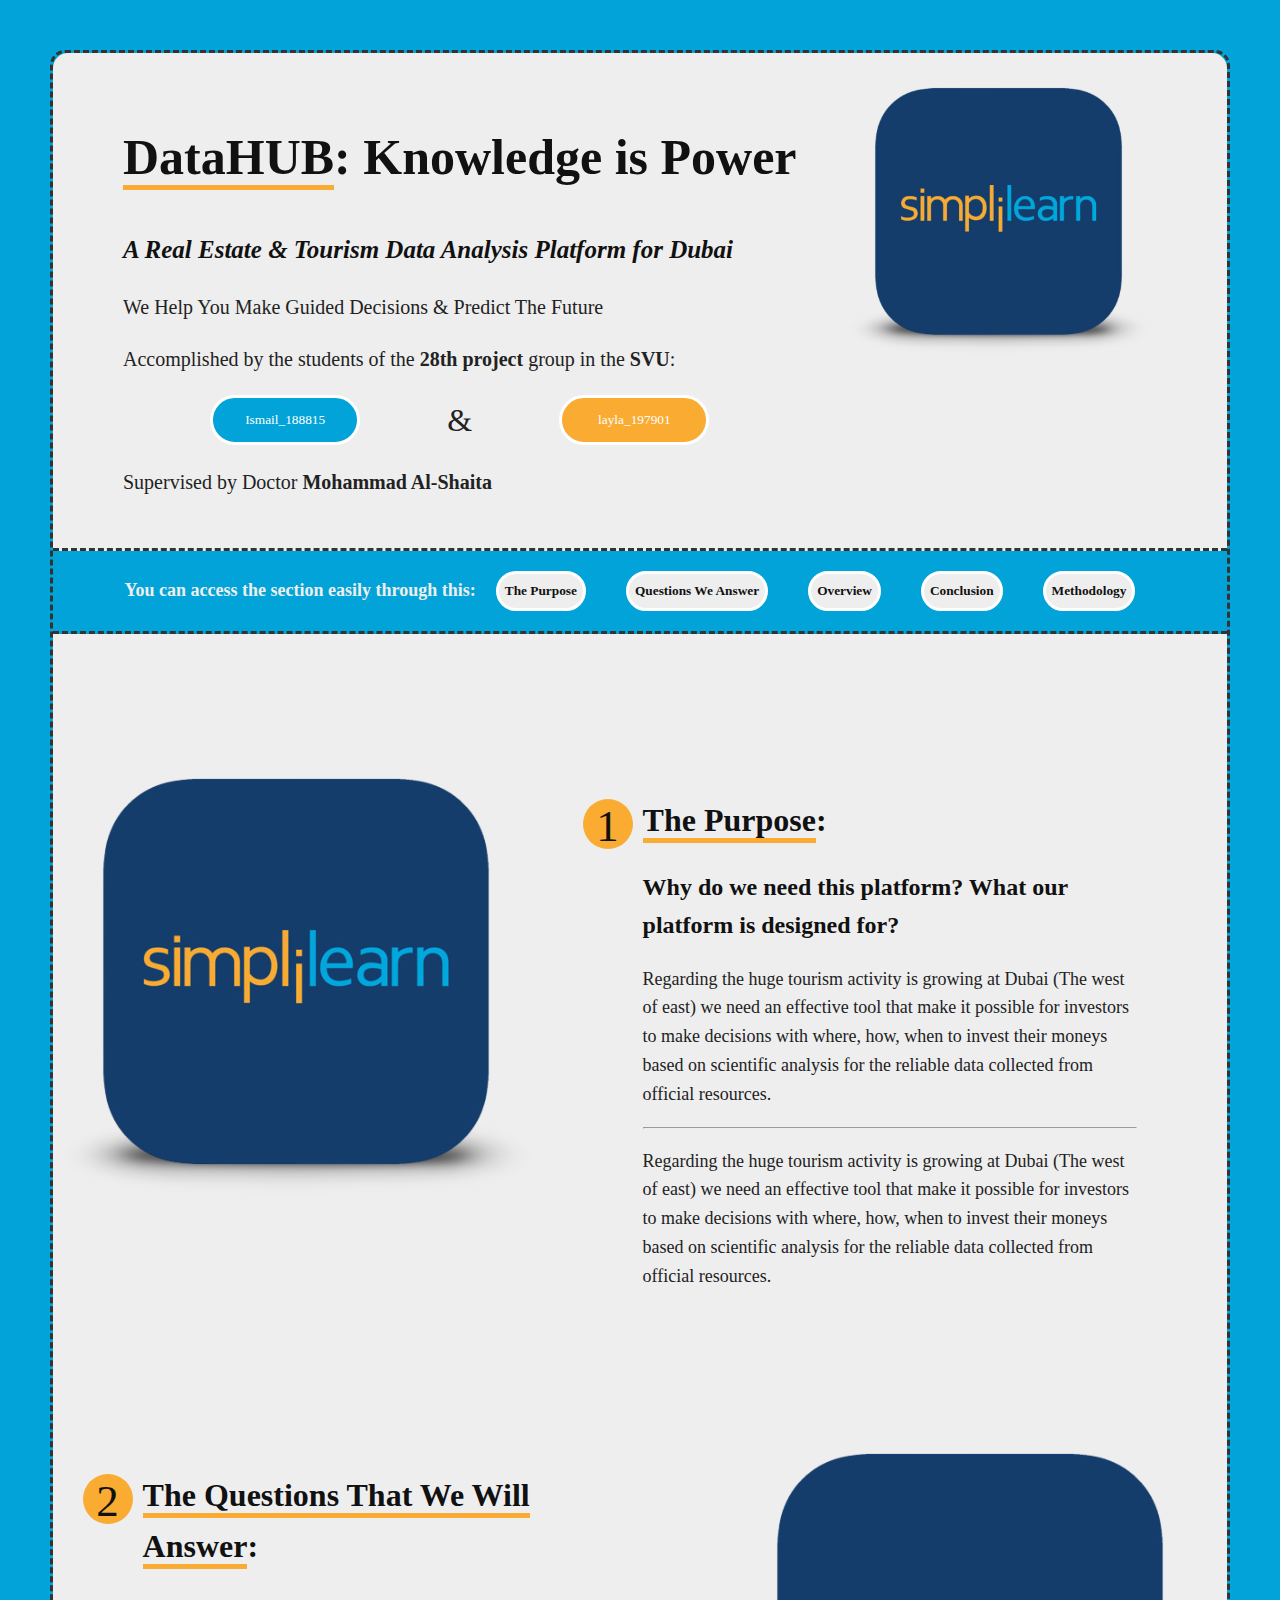
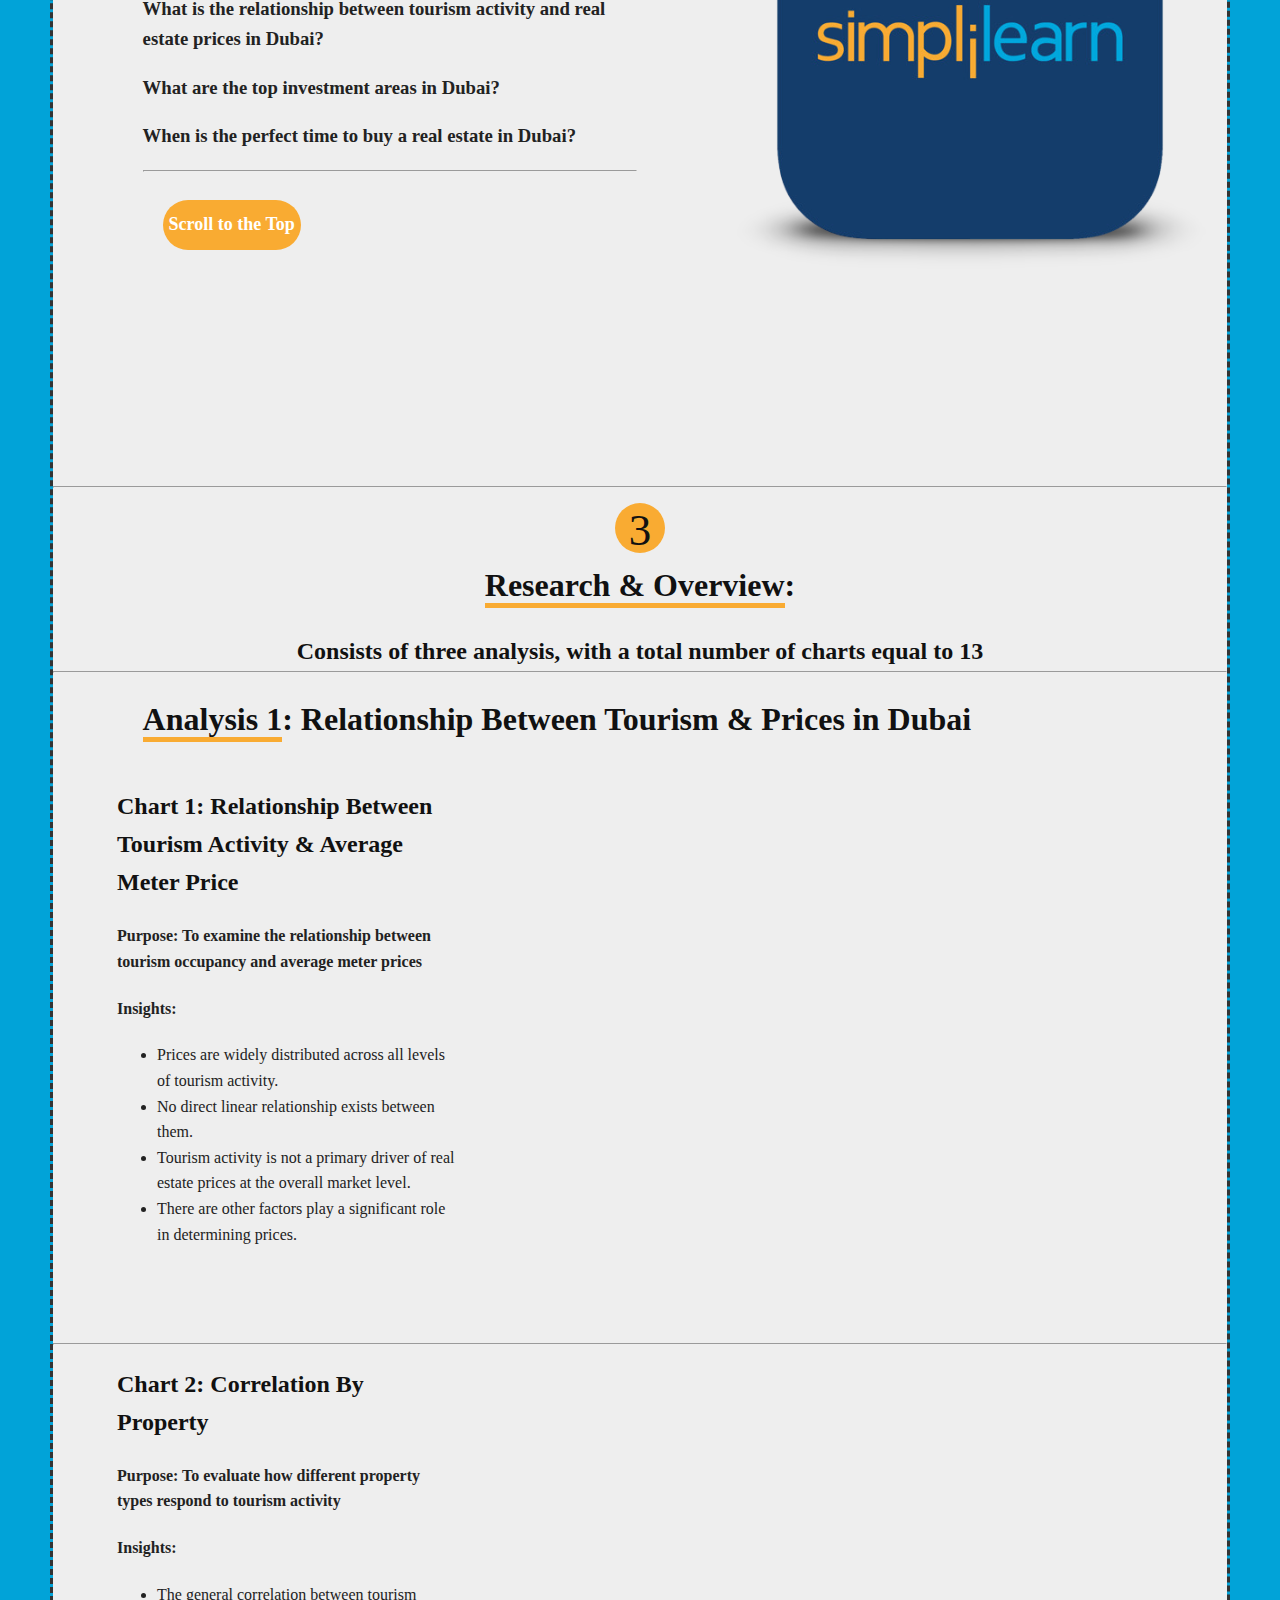
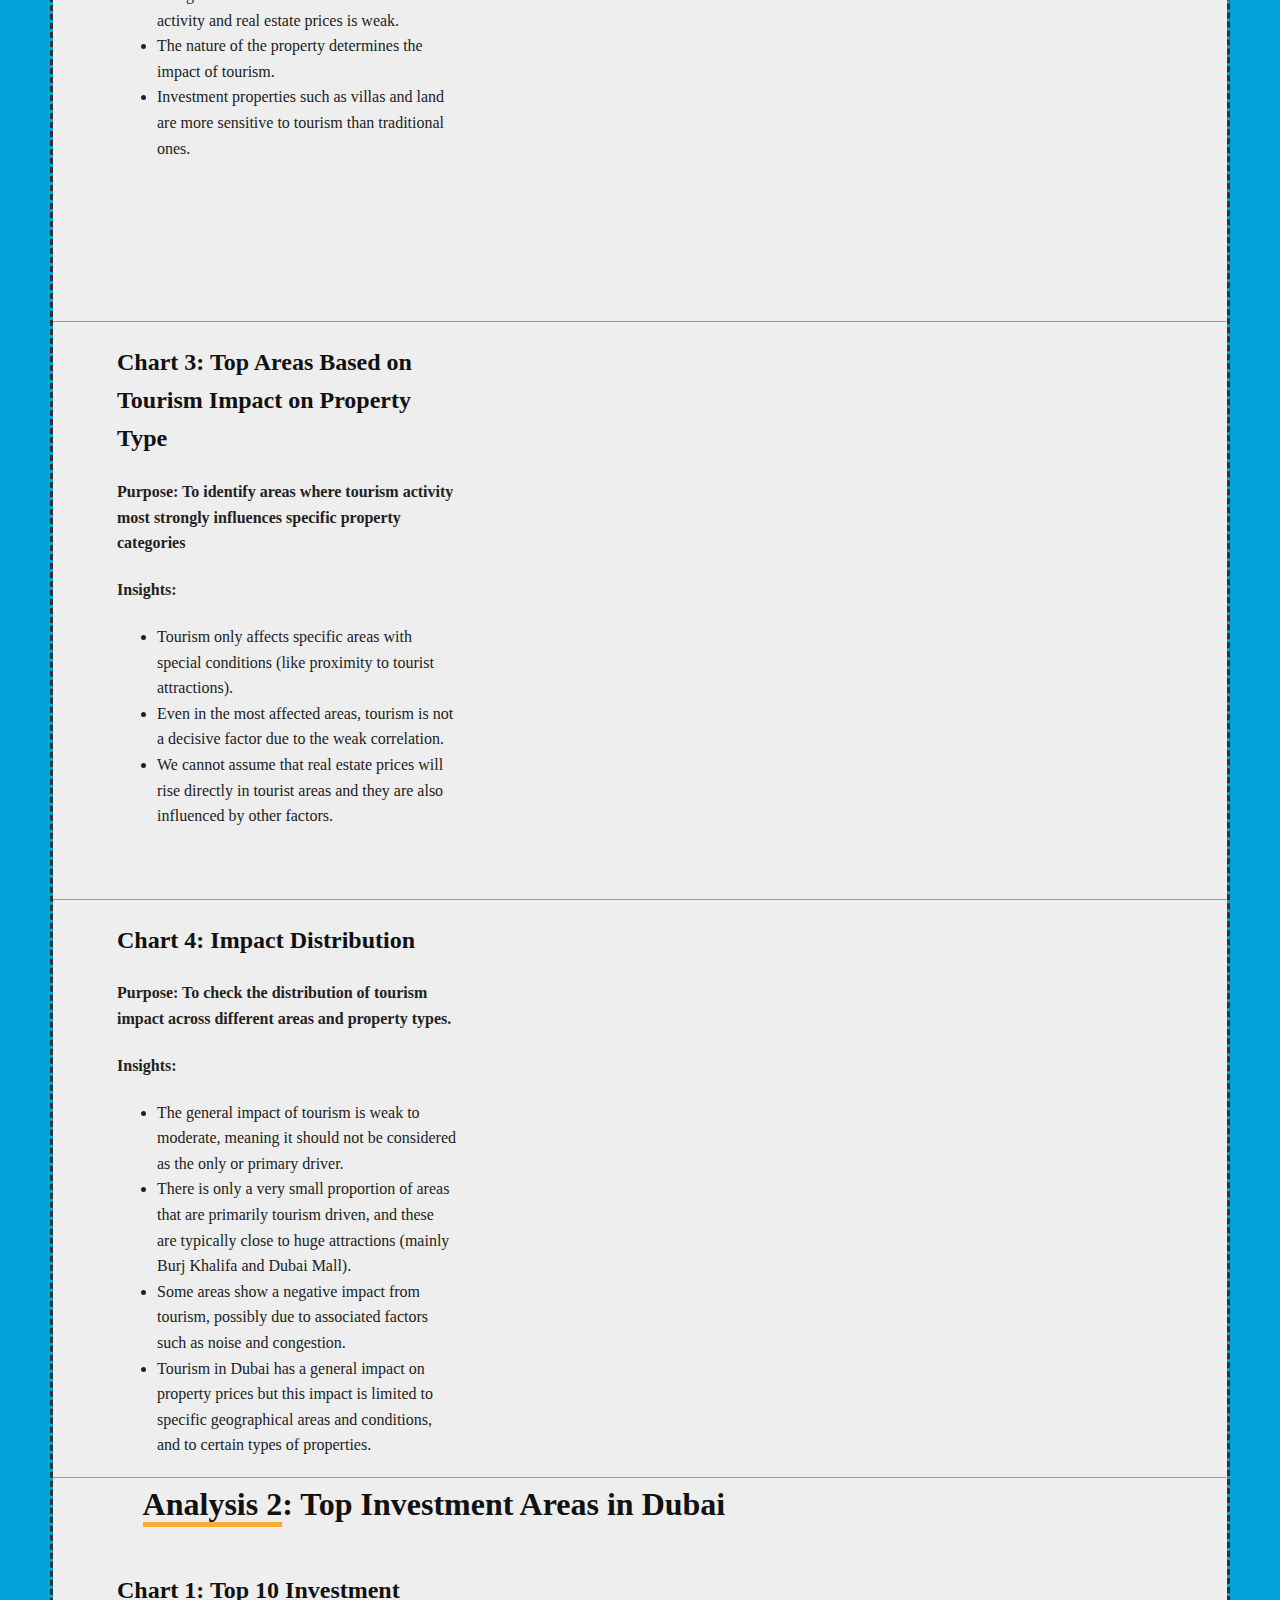
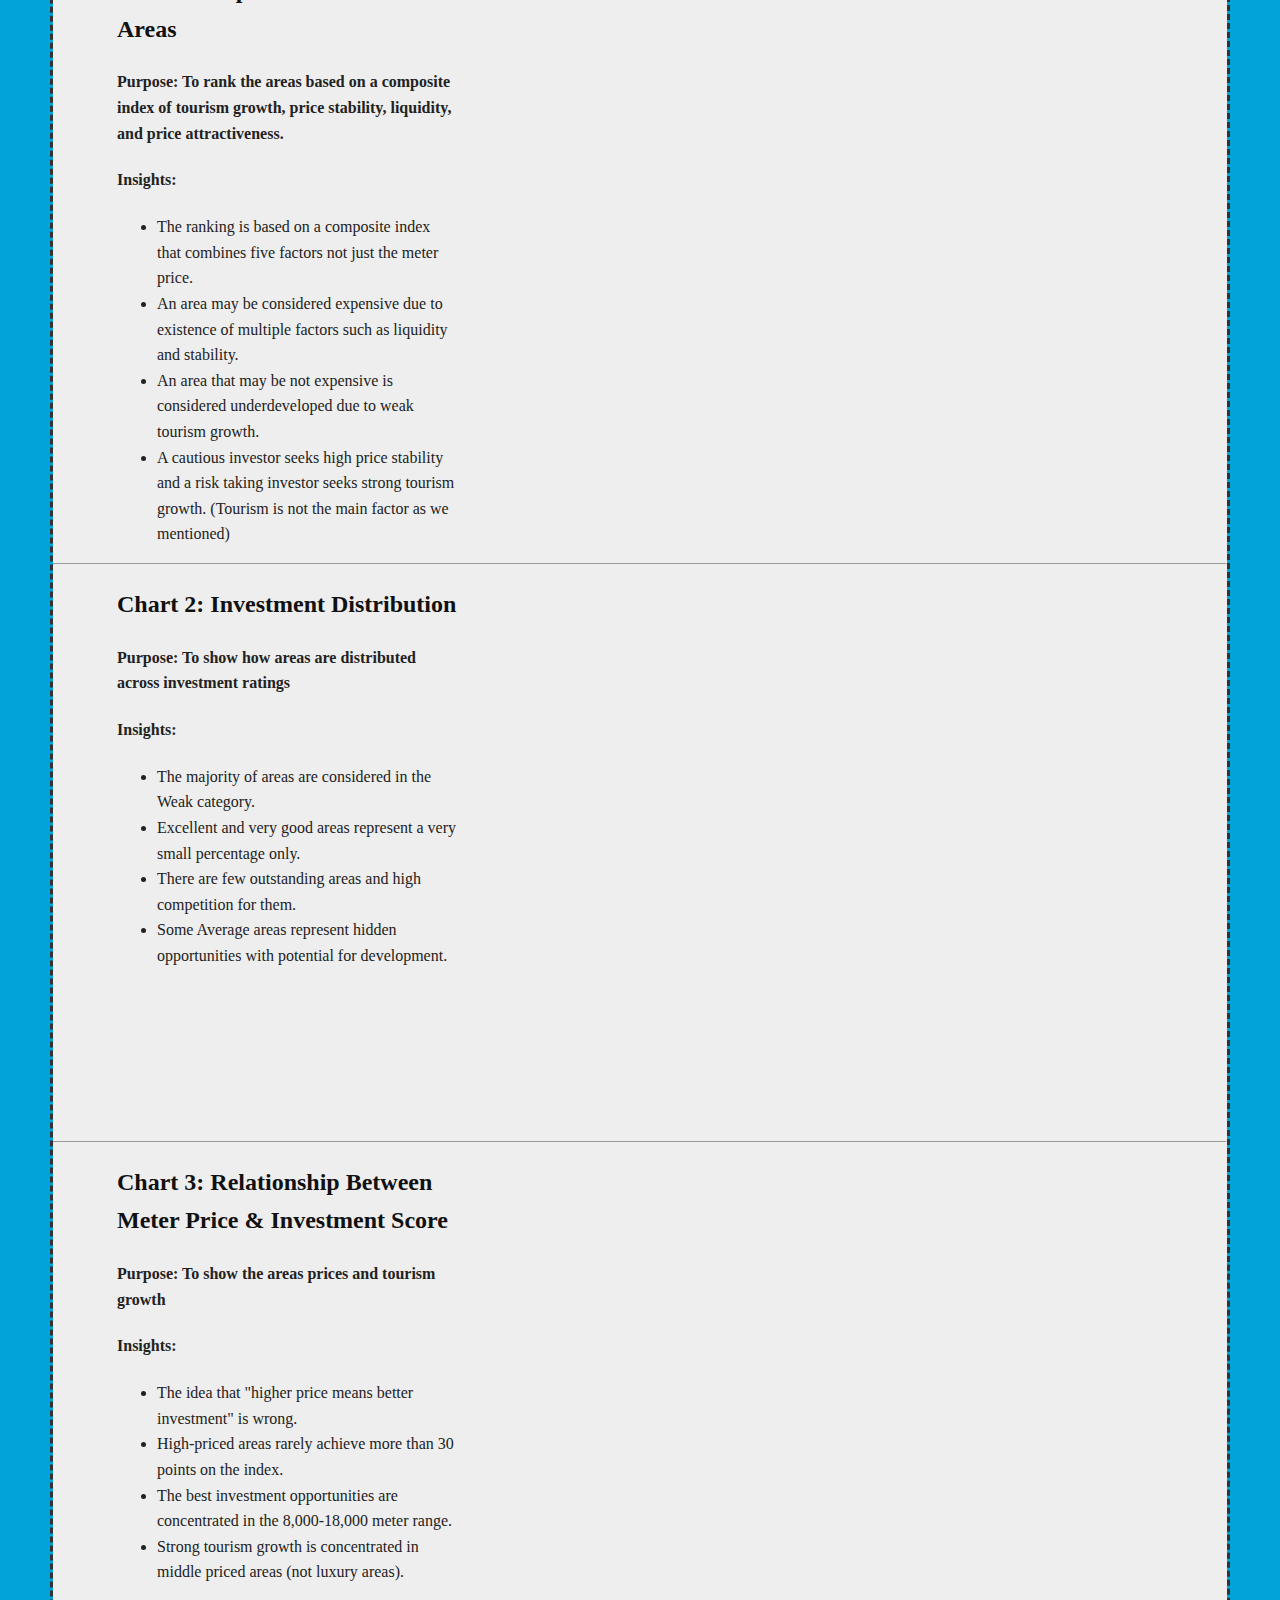
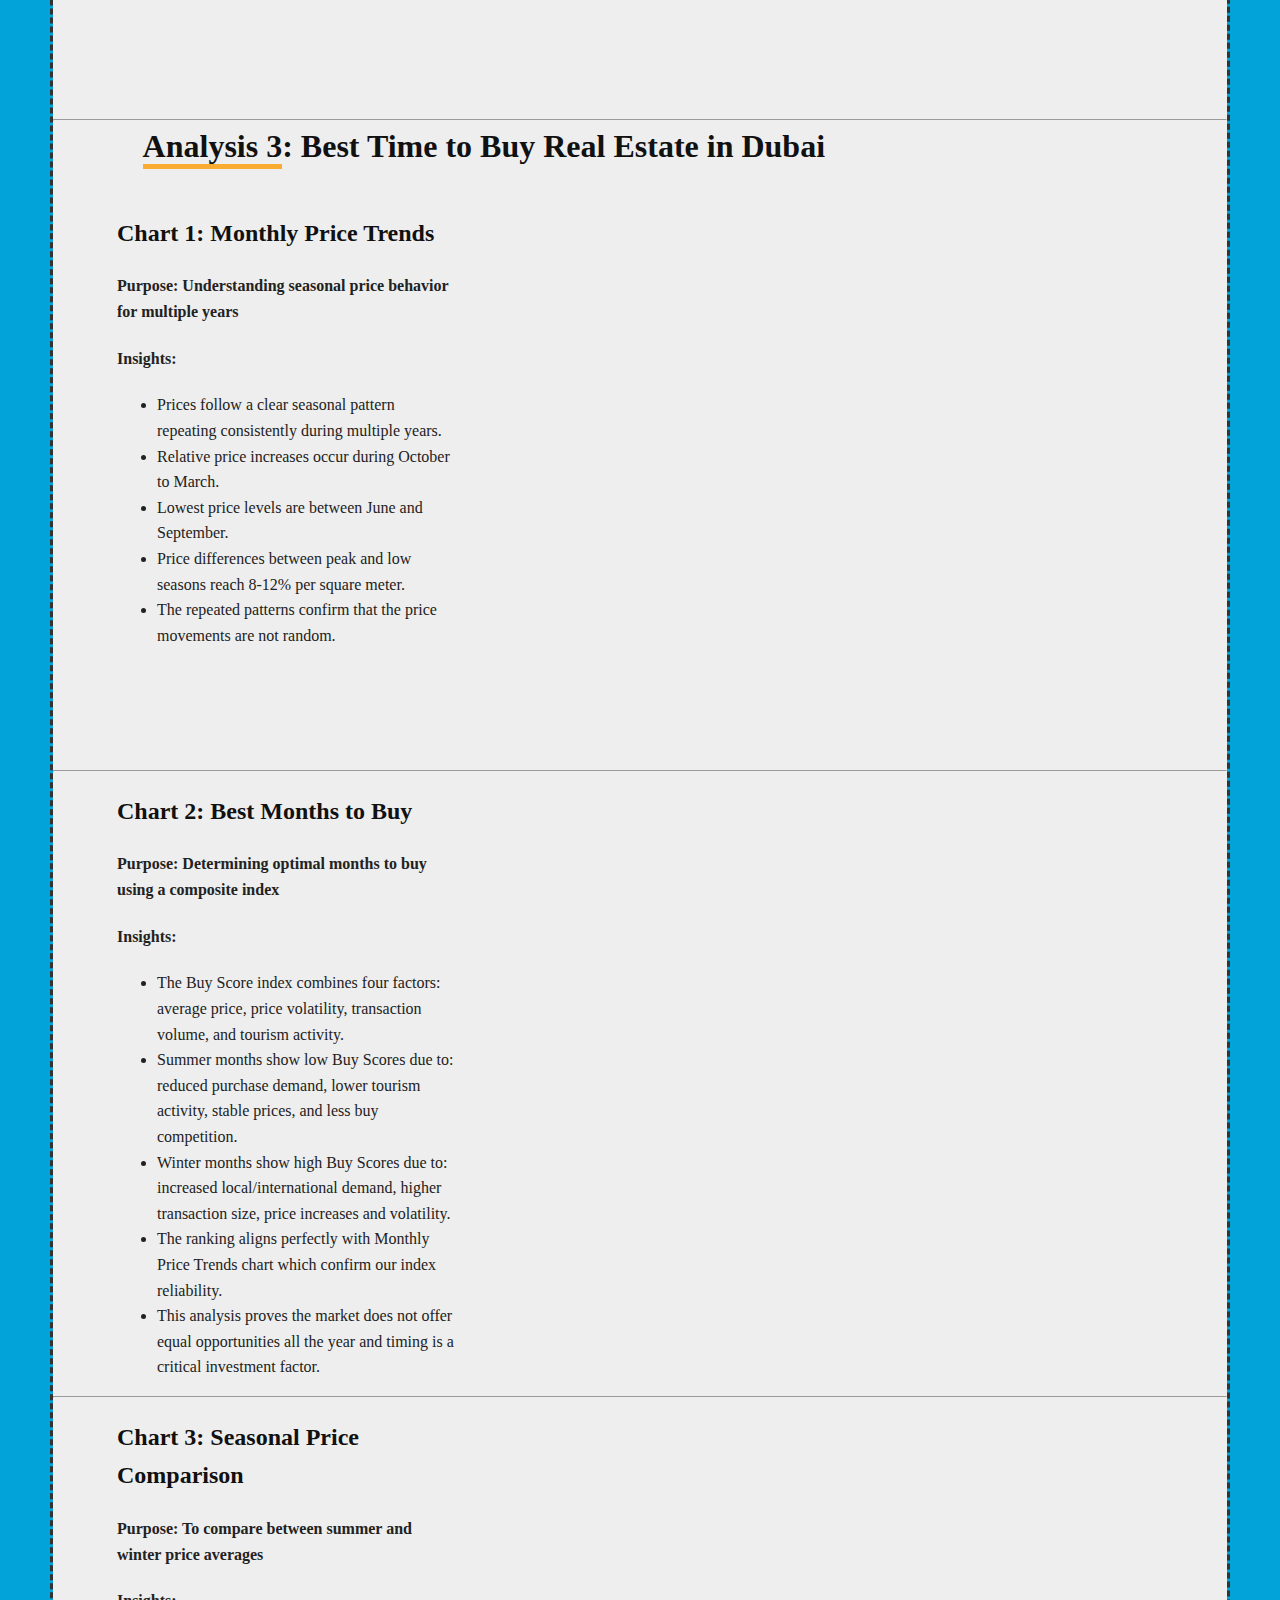
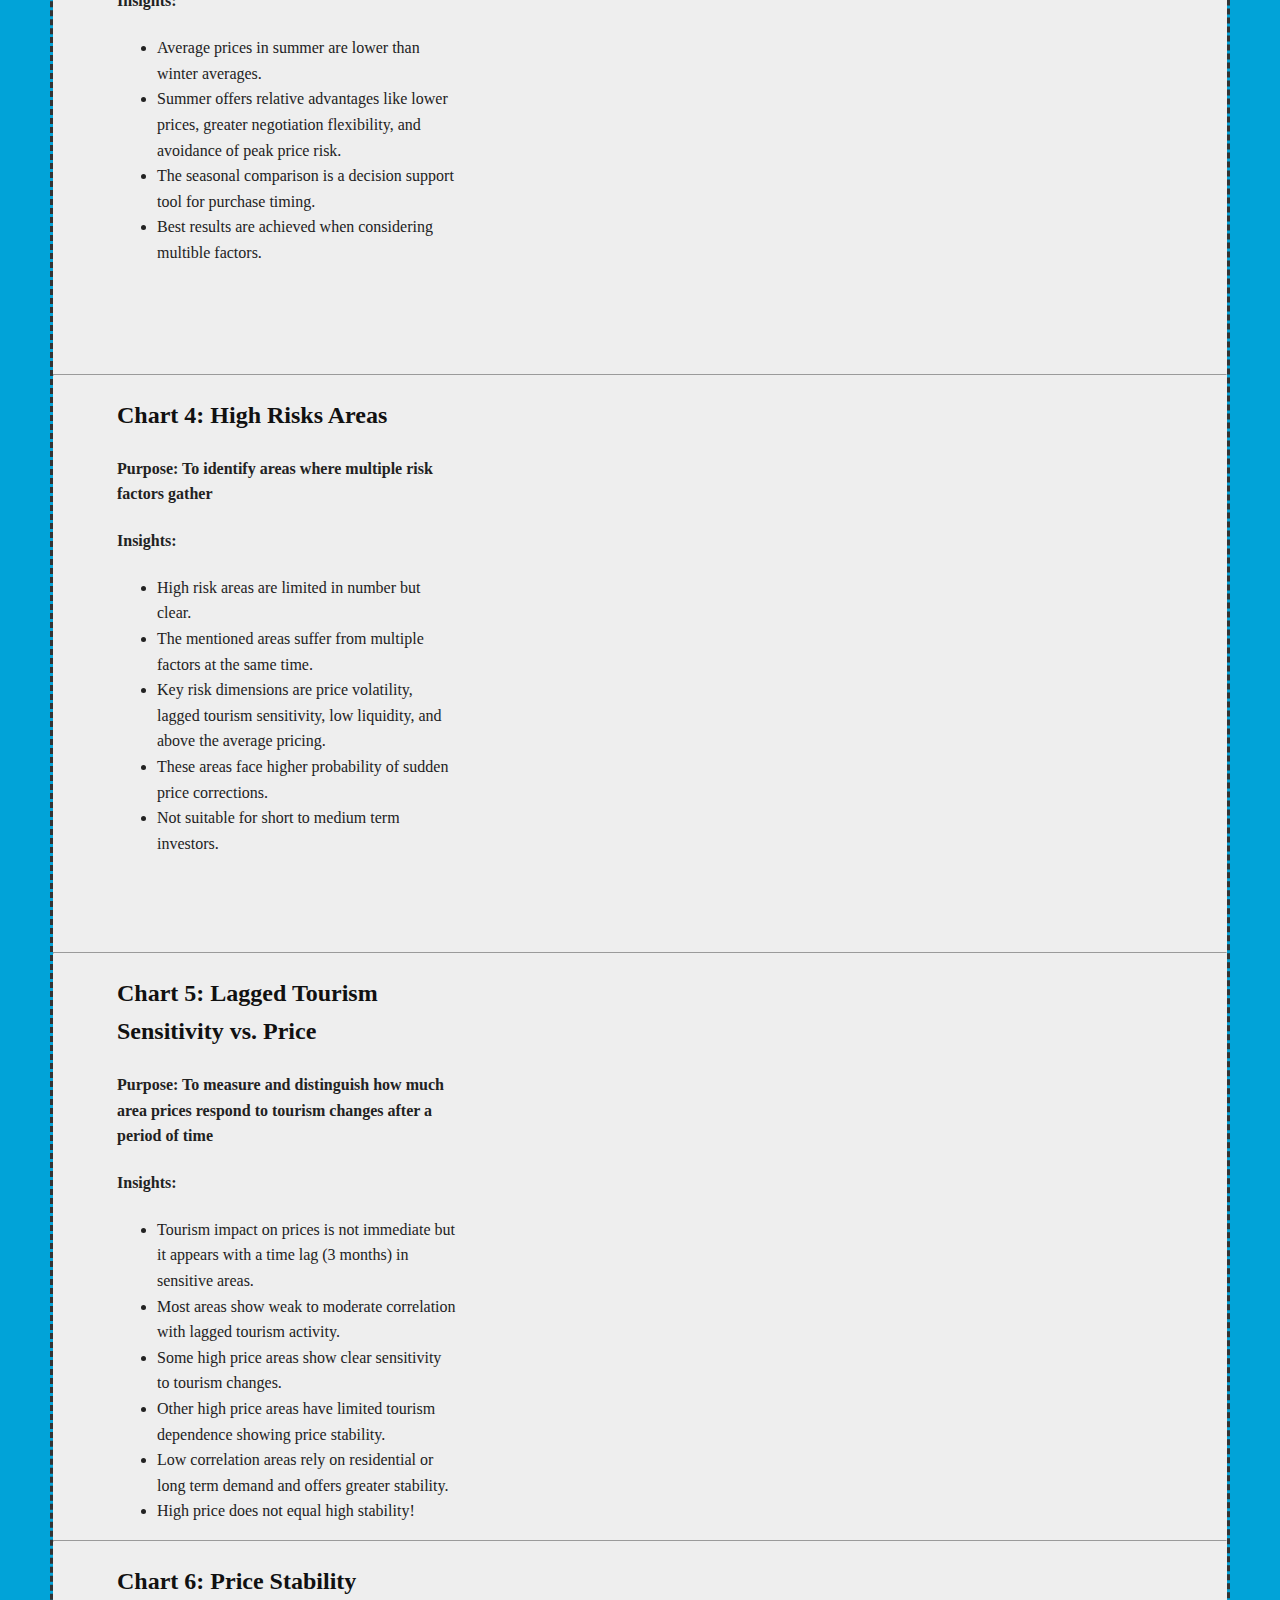
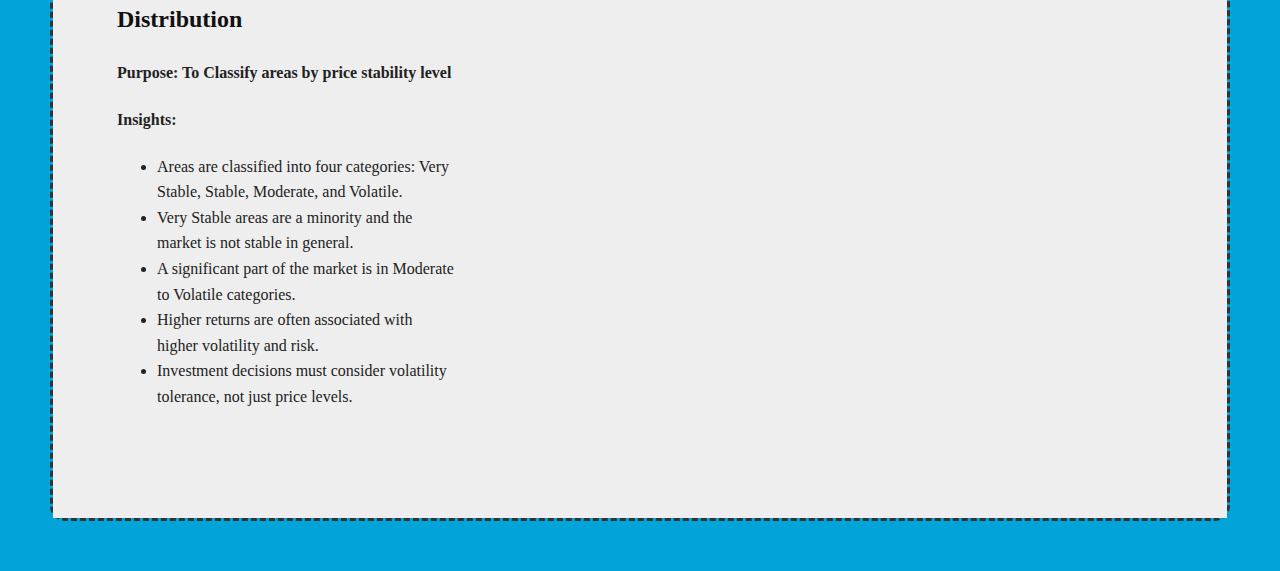
<file: index.html>
<!DOCTYPE html>
<html lang="en">
<head>
  <meta charset="UTF-8">
  <title>Real Estate & Tourism Dashboard</title>
  <link rel="stylesheet" href="style.css">
</head>

<body>
  <div class="container-main">
    <header>
      <h1><span>DataHUB</span>: Knowledge is Power</h1>
      <h2>A Real Estate & Tourism Data Analysis Platform for Dubai</h2>
      <p>
        We Help You Make Guided Decisions & Predict The Future
      </p>
      <p>Accomplished by the students of the <b>28th project</b> group in the <b>SVU</b>:</p>
      <div><button class="ismail">Ismail_188815</button> <span class="and">&</span> <button class="layla">layla_197901</button></div>
      <p class="dr">Supervised by Doctor <span><b>Mohammad Al-Shaita</b></span></p>
    </header>
    <div class="logo"><img src="./images/logo.png"></div>
  </div>

  <div class="transition-bar">
    <p>You can access the section easily through this:</p>
    <button><a href="#Purpose">The Purpose</a></button> 
    <button><a href="#Questions">Questions We Answer</a></button>
    <button><a href="#Overview">Overview</a> </button>
    <button><a href="#Conclusion">Conclusion</a></button>
    <button><a href="#Methodology">Methodology</a></button>
  </div>

  <div class="container-purpose" id="Purpose">
    <div class="left">
      <img src="./images/logo.png">
    </div>
    <div class="right">
      <button class="circle">1</button>
      <h1><span>The Purpose</span>: </h1>
      <h2>Why do we need this platform? What our platform is designed for?</h2>
      <p>Regarding the huge tourism activity is growing at Dubai (The west of east) we need an effective tool that make it possible for investors to make decisions with where, how, when to invest their moneys based on scientific analysis for the reliable data collected from official resources.</p>
      <hr>
      <p>Regarding the huge tourism activity is growing at Dubai (The west of east) we need an effective tool that make it possible for investors to make decisions with where, how, when to invest their moneys based on scientific analysis for the reliable data collected from official resources.</p>
    </div>
  </div>

  <div class="container-questions" id="Questions">
    <div class="left">
      <button class="circle">2</button>
      <h1><span>The Questions That We Will Answer</span>: </h1>
        <h3>What is the relationship between tourism activity and real estate prices in Dubai?</h3>
        <h3>What are the top investment areas in Dubai?</h3>
        <h3>When is the perfect time to buy a real estate in Dubai?</h3>
      <hr>
      <button class="scroll"><a href="index.html">Scroll to the Top</a></button>
    </div>
    <div class="right">
      <img src="./images/logo.png">
    </div>
  </div>

  <div class="container-overview-1" id="Overview">
    <div class="head">
      <hr>
      <button class="circle">3</button>
      <h1><span>Research & Overview</span>: </h1>
      <h2>Consists of three analysis, with a total number of charts equal to 13</h2>
      <hr>
    </div>
    <h1 class="analysis-title"><span>Analysis 1</span>: Relationship Between Tourism & Prices in Dubai</h1>
    <div class="chart">
      <div class="left">
        <h2><span>Chart 1: Relationship Between Tourism Activity & Average Meter Price</span></h2>
        <h4>Purpose: To examine the relationship between tourism occupancy and average meter prices</h4>
        <h4>Insights:</h4>
        <ul>
          <li>Prices are widely distributed across all levels of tourism activity.</li>
          <li>No direct linear relationship exists between them.</li>
          <li>Tourism activity is not a primary driver of real estate prices at the overall market level.</li>
          <li>There are other factors play a significant role in determining prices.</li>
        </ul>
      </div>
      <div class="right">
        <iframe src="./charts/chart-1.1.html"></iframe>
      </div>
    </div>
    <hr>
    <div class="chart">
      <div class="left">
        <h2><span>Chart 2: Correlation By Property</span></h2>
        <h4>Purpose: To evaluate how different property types respond to tourism activity</h4>
        <h4>Insights:</h4>
        <ul>
          <li>The general correlation between tourism activity and real estate prices is weak.</li>
          <li>The nature of the property determines the impact of tourism.</li>
          <li>Investment properties such as villas and land are more sensitive to tourism than traditional ones.</li>
        </ul>
      </div>
      <div class="right">
        <iframe src="./charts/chart-1.2.html"></iframe>
      </div>
    </div>
    <hr>
    <div class="chart">
      <div class="left">
        <h2><span>Chart 3: Top Areas Based on Tourism Impact on Property Type</span></h2>
        <h4>Purpose: To identify areas where tourism activity most strongly influences specific property categories</h4>
        <h4>Insights:</h4>
        <ul>
          <li>Tourism only affects specific areas with special conditions (like proximity to tourist attractions).</li>
          <li>Even in the most affected areas, tourism is not a decisive factor due to the weak correlation.</li>
          <li>We cannot assume that real estate prices will rise directly in tourist areas and they are also influenced by other factors.</li>
        </ul>
      </div>
      <div class="right">
        <iframe src="./charts/chart-1.3.html"></iframe>
      </div>
    </div>
    <hr>
    <div class="chart">
      <div class="left">
        <h2><span>Chart 4: Impact Distribution</span></h2>
        <h4>Purpose: To check the distribution of tourism impact across different areas and property types.</h4>
        <h4>Insights:</h4>
        <ul>
          <li>The general impact of tourism is weak to moderate, meaning it should not be considered as the only or primary driver.</li>
          <li>There is only a very small proportion of areas that are primarily tourism driven, and these are typically close to huge attractions (mainly Burj Khalifa and Dubai Mall).</li>
          <li>Some areas show a negative impact from tourism, possibly due to associated factors such as noise and congestion.</li>
          <li>Tourism in Dubai has a general impact on property prices but this impact is limited to specific geographical areas and conditions, and to certain types of properties.</li>
        </ul>
      </div>
      <div class="right">
        <iframe src="./charts/chart-1.4.html"></iframe>
      </div>
    </div>
  </div>
  <hr>
  <div class="container-overview-2" id="Overview2">
    <h1 class="analysis2-title"><span>Analysis 2</span>: Top Investment Areas in Dubai</h1>
    <div class="chart">
      <div class="left">
        <h2><span>Chart 1: Top 10 Investment Areas</span></h2>
        <h4>Purpose: To rank the areas based on a composite index of tourism growth, price stability, liquidity, and price attractiveness.</h4>
        <h4>Insights:</h4>
        <ul>
          <li>The ranking is based on a composite index that combines five factors not just the meter price.</li>
          <li>An area may be considered expensive due to existence of multiple factors such as liquidity and stability.</li>
          <li>An area that may be not expensive is considered underdeveloped due to weak tourism growth.</li>
          <li>A cautious investor seeks high price stability and a risk taking investor seeks strong tourism growth. (Tourism is not the main factor as we mentioned)</li>
        </ul>
      </div>
      <div class="right">
        <iframe src="./charts/chart-2.1.html"></iframe>
      </div>
    </div>
    <hr>
    <div class="chart">
      <div class="left">
        <h2><span>Chart 2: Investment Distribution</span></h2>
        <h4>Purpose: To show how areas are distributed across investment ratings</h4>
        <h4>Insights:</h4>
        <ul>
          <li>The majority of areas are considered in the Weak category.</li>
          <li>Excellent and very good areas represent a very small percentage only.</li>
          <li>There are few outstanding areas and high competition for them.</li>
          <li>Some Average areas represent hidden opportunities with potential for development.</li>
        </ul>
      </div>
      <div class="right">
        <iframe src="./charts/chart-2.2.html"></iframe>
      </div>
    </div>
    <hr>
    <div class="chart">
      <div class="left">
        <h2><span>Chart 3: Relationship Between Meter Price & Investment Score</span></h2>
        <h4>Purpose: To show the areas prices and tourism growth</h4>
        <h4>Insights:</h4>
        <ul>
          <li>The idea that "higher price means better investment" is wrong.</li>
          <li>High-priced areas rarely achieve more than 30 points on the index.</li>
          <li>The best investment opportunities are concentrated in the 8,000-18,000 meter range.</li>
          <li>Strong tourism growth is concentrated in middle priced areas (not luxury areas). </li>
        </ul>
      </div>
      <div class="right">
        <iframe src="./charts/chart-2.3.html"></iframe>
      </div>
    </div>
  </div>
    <hr>
  <div class="container-overview-3" id="Overview3">
    <h1 class="analysis3-title"><span>Analysis 3</span>: Best Time to Buy Real Estate in Dubai</h1>
    <div class="chart">
      <div class="left">
        <h2><span>Chart 1: Monthly Price Trends</span></h2>
        <h4>Purpose: Understanding seasonal price behavior for multiple years</h4>
        <h4>Insights:</h4>
        <ul>
          <li>Prices follow a clear seasonal pattern repeating consistently during multiple years.</li>
          <li>Relative price increases occur during October to March.</li>
          <li>Lowest price levels are between June and September.</li>
          <li>Price differences between peak and low seasons reach 8-12% per square meter.</li>
          <li>The repeated patterns confirm that the price movements are not random.</li>
        </ul>
      </div>
      <div class="right">
        <iframe src="./charts/chart-3.1.html"></iframe>
      </div>
    </div>
    <hr>
    <div class="chart">
      <div class="left">
        <h2><span>Chart 2: Best Months to Buy</span></h2>
        <h4>Purpose: Determining optimal months to buy using a composite index</h4>
        <h4>Insights:</h4>
        <ul>
          <li>The Buy Score index combines four factors: average price, price volatility, transaction volume, and tourism activity.</li>
          <li>Summer months show low Buy Scores due to: reduced purchase demand, lower tourism activity, stable prices, and less buy competition.</li>
          <li>Winter months show high Buy Scores due to: increased local/international demand, higher transaction size, price increases and volatility.</li>
          <li>The ranking aligns perfectly with Monthly Price Trends chart which confirm our index reliability.</li>
          <li>This analysis proves the market does not offer equal opportunities all the year and timing is a critical investment factor.</li>
        </ul>
      </div>
      <div class="right">
        <iframe src="./charts/chart-3.2.html"></iframe>
      </div>
    </div>
    <hr>
    <div class="chart">
      <div class="left">
        <h2><span>Chart 3: Seasonal Price Comparison</span></h2>
        <h4>Purpose: To compare between summer and winter price averages</h4>
        <h4>Insights:</h4>
        <ul>
          <li>Average prices in summer are lower than winter averages.</li>
          <li>Summer offers relative advantages like lower prices, greater negotiation flexibility, and avoidance of peak price risk.</li>
          <li>The seasonal comparison is a decision support tool for purchase timing.</li>
          <li>Best results are achieved when considering multible factors.</li>
        </ul>
      </div>
      <div class="right">
        <iframe src="./charts/chart-3.3.html"></iframe>
      </div>
    </div>
    <hr>
    <div class="chart">
      <div class="left">
        <h2><span>Chart 4: High Risks Areas</span></h2>
        <h4>Purpose: To identify areas where multiple risk factors gather</h4>
        <h4>Insights:</h4>
        <ul>
          <li>High risk areas are limited in number but clear.</li>
          <li>The mentioned areas suffer from multiple factors at the same time.</li>
          <li>Key risk dimensions are price volatility, lagged tourism sensitivity, low liquidity, and above the average pricing.</li>
          <li>These areas face higher probability of sudden price corrections.</li>
          <li>Not suitable for short to medium term investors.</li>
        </ul>
      </div>
      <div class="right">
        <iframe src="./charts/chart-3.4.html"></iframe>
      </div>
    </div>
    <hr>
    <div class="chart">
      <div class="left">
        <h2><span>Chart 5: Lagged Tourism Sensitivity vs. Price</span></h2>
        <h4>Purpose: To measure and distinguish how much area prices respond to tourism changes after a period of time</h4>
        <h4>Insights:</h4>
        <ul>
          <li>Tourism impact on prices is not immediate but it appears with a time lag (3 months) in sensitive areas.</li>
          <li>Most areas show weak to moderate correlation with lagged tourism activity.</li>
          <li>Some high price areas show clear sensitivity to tourism changes.</li>
          <li>Other high price areas have limited tourism dependence showing price stability.</li>
          <li>Low correlation areas rely on residential or long term demand and offers greater stability.</li>
          <li>High price does not equal high stability!</li>
        </ul>
      </div>
      <div class="right">
        <iframe src="./charts/chart-3.5.html"></iframe>
      </div>
    </div>
    <hr>
    <div class="chart">
      <div class="left">
        <h2><span>Chart 6: Price Stability Distribution</span></h2>
        <h4>Purpose: To Classify areas by price stability level </h4>
        <h4>Insights:</h4>
        <ul>
          <li>Areas are classified into four categories: Very Stable, Stable, Moderate, and Volatile.</li>
          <li>Very Stable areas are a minority and the market is not stable in general.</li>
          <li>A significant part of the market is in Moderate to Volatile categories.</li>
          <li>Higher returns are often associated with higher volatility and risk.</li>
          <li>Investment decisions must consider volatility tolerance, not just price levels.</li>
        </ul>
      </div>
      <div class="right">
        <iframe src="./charts/chart-3.6.html"></iframe>
      </div>
    </div>
  </div>
</body>
</html>
</file>
<file: style.css>
:root{
    --blue: #01a3d8;
    --yellow: #f9ab32;
    --grey: #777;
}

html{
    scroll-behavior: smooth;
}
body {
    font-family: Arial, sans-serif;
    margin: 50px;
    line-height: 1.6;
    color: #222;
    font-family:'Times New Roman', Times, serif;
    background-color: var(--blue);
    border: dashed 3px #333;
    border-radius: 15px;
}
button{
    font-family: 'Times New Roman', Times, serif;
}
/*Container Main*/

.container-main{
    display: flex;
    justify-content: space-between;
    background-color: #eee;
    border-top-left-radius: 15px;
    border-top-right-radius: 15px;
    border-bottom: dashed 3px #333;
}
.container-main .logo img{
    width: 25vw;
    height: 25vw;
}
.container-main .logo{
    margin-right: 5vw;
}

header{
    background-color: #eee;
    margin-top: 30px;
    margin-bottom: 30px;
    margin-left: 70px;
    max-width: 60vw;
}
header h1 span{
    border-bottom: solid 5px;
    border-bottom-color: var(--yellow);
}
header h1{
    font-size: 50px;
}
header h2{
    font-style: italic;
    font-size: 25px;
}
h1, h2 {
color: #111;
}
header p{
    font-size: 20px;
}
header div{
    display: flex;
    justify-content:space-evenly;
}
.and{
    font-size: xx-large;
}
.ismail,
.layla{
    color: white;
    border: solid 3px white;
    width: 150px;
    height: 50px;
    border-radius: 30px;
}
.ismail{
    background-color: var(--blue);
}
.layla{
    background-color: var(--yellow);
}

/*Transition Bar*/
.transition-bar{
    display: flex;
    justify-content: center;
    border-bottom: dashed 3px #333;
}
.transition-bar button{
    width: fit-content;
    height: 40px;
    color: white;
    background-color: #eee;
    border: solid 3px white;
    border-radius: 30px;
    margin: 20px;
    cursor: pointer;
    font-weight: 600;
    /*box-shadow: rgba(3px, 3px, 3px, 3px, 0.7);*/
}
.transition-bar p{
    margin-top: 25px;
    font-weight: 800;
    font-size: large;
    color: #eee;
}
.transition-bar button:hover{
    background-color: var(--yellow);
}
.transition-bar a{
    text-decoration: none;
    color: #111;
}
/*Container Purpose*/
/*Container Main*/

.container-purpose{
    display: flex;
    justify-content: space-around;
    background-color: #eee;
    padding-bottom: 10vh;
}
.container-purpose h1 span{
    border-bottom: solid 5px;
    border-bottom-color: var(--yellow);
}
.container-purpose .left,
.container-purpose .right{
    width: 40vw;
    margin-right: 7vw;
}
.container-purpose{
    padding-top: 10vh;
    position: relative;
}
.container-purpose p{
    font-size: large;
}
.container-purpose .circle{
    width: 50px;
    height: 50px;
    color: #111;
    background-color: var(--yellow);
    /*opacity: 0.95;*/
    border: none;
    border-radius: 50%;
    font-size: 45px;
    position: relative;
    left: -60px;
    top: 75px;
}

/*Container Questions*/

.container-questions{
    display: flex;
    justify-content: space-around;
    background-color: #eee;
    padding-bottom: 10vh;
}
.container-questions h1 span{
    border-bottom: solid 5px;
    border-bottom-color: var(--yellow);
}
.container-questions .left,
.container-questions .right{
    width: 40vw;
    margin-left: 7vw;
}

.container-questions .circle{
    width: 50px;
    height: 50px;
    color: #111;
    background-color: var(--yellow);
    /*opacity: 0.95;*/
    border: none;
    border-radius: 50%;
    font-size: 45px;
    position: relative;
    left: -60px;
    top: 75px;
}

.scroll{
    width: fit-content;
    height: 50px;
    color: white;
    background-color: var(--yellow);
    border: none;
    border-radius: 30px;
    margin: 20px;
    cursor: pointer;
    font-weight: 600;
}
.scroll a{
    font-size: large;
    text-decoration: none;
    color: white;
}

/*Head*/
.head{
    width: 100%;
    padding-top: 10vh;
    padding-bottom: 0;
    text-align: center;
    background-color: #eee;
}
.head h2{
    margin-bottom: 0;
}
.head .circle{
    width: 50px;
    height: 50px;
    color: #111;
    background-color: var(--yellow);
    /*opacity: 0.95;*/
    border: none;
    border-radius: 50%;
    font-size: 45px;
    position: relative;
    top: 15px;
}

/*Container Overview*/


/*Analysis 1*/

.container-overview-1,
.container-overview-2,
.container-overview-3{
    background-color: #eee;
}

.container-overview-1 hr,
.container-overview-2 hr,
.container-overview-3 hr{
    margin: 0;
}

.container-overview-1 .analysis-title{
    margin-left: 7vw;
}
.container-overview-1 .chart,
.container-overview-2 .chart,
.container-overview-3 .chart{
    display: flex;
    justify-content: space-evenly;
    background-color: #eee;
}

.container-overview-1 h1 span,
.container-overview-2 h1 span,
.container-overview-3 h1 span{
    border-bottom: solid 5px;
    border-bottom-color: var(--yellow);
}
.container-overview-1 .left,
.container-overview-2 .left,
.container-overview-3 .left{
    width: 30vw;
    margin-left: 5vw;
}
.container-overview-1 .right,
.container-overview-2 .right,
.container-overview-3 .right{
    width: 60vw;
    height: 45vw;
    margin-left: 7vw;
}
.container-overview-1{
    margin-bottom: 0;
}
.container-overview-2,
.container-overview-3{
    padding-top: 0;
}

.container-overview-2 .analysis2-title{
    margin-top: 0;
    margin-left: 7vw;
}
.container-overview-3 .analysis3-title{
    margin-top: 0;
    margin-left: 7vw;
}

.container-overview-1 + hr,
.container-overview-2 + hr{
    margin: 0;
}

iframe {
    width: 100%;
    height: 40vw;
    border: none;
    margin-top: 20px;
}

footer {
margin-top: 80px;
font-size: 0.9em;
color: #666;
}
</file>
